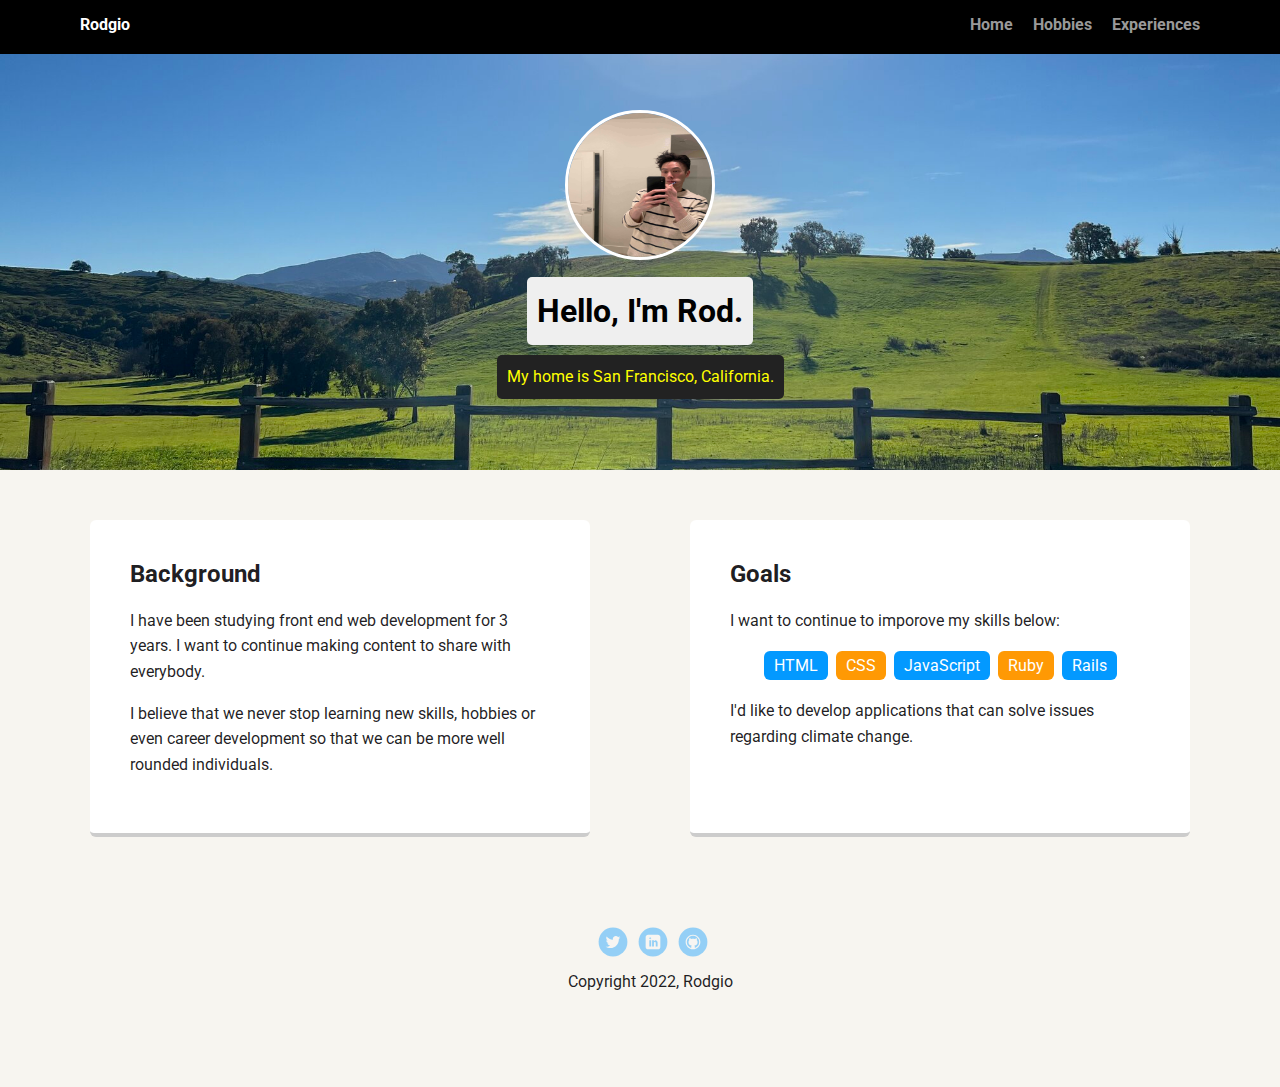
<file: index.html>
<!doctype html>
<html lang="en">
<head>
  <meta charset="utf-8">
  <title>Rodgio's Profile</title>
  <meta name="viewport" content="width=device-width, initial-scale=1.0">
  <link rel="stylesheet" href="styles.css">
  <link href="https://fonts.googleapis.com/css?family=Muli%7CRoboto:400,300,500,700,900" rel="stylesheet"></head>
  <body>

    <nav class="main-nav">
        <ul class="nav">
          <li class="name">Rodgio</li>
          <li><a href="index.html">Home</a></li>
          <li><a href="hobbies.html">Hobbies</a></li>
          <li><a href="experiences.html">Experiences</a></li>
        </ul>
      </nav>

    <header class="main-background">
       <img src="images/rod.jpg" alt="Rodgio brushing teeth" class="profile-image">
        <h1 class="tag name">Hello, I'm Rod.</h1>
        <p class="tag location">My home is San Francisco, California.</p>
    </header>

    <main class="flex">
      <section class="card">
        <h2>Background</h2>
        <p>I have been studying front end web development for 3 years. I want to continue making content to share with everybody.</p>
        <p>I believe that we never stop learning new skills, hobbies or even career development so that we can be more well rounded individuals.</p>
      </section> 

      <section class="card">
        <h2>Goals</h2>
        <p>I want to continue to imporove my skills below:</p>
        <ul class="skills hobbies experiences">
          <li>HTML</li>
          <li>CSS</li>
          <li>JavaScript</li>
          <li>Ruby</li>
          <li>Rails</li>
        </ul>
        <p>I'd like to develop applications that can solve issues regarding climate change.</p>
      </section> 

    </main>
    <footer>
      <ul>
        <li><a href="https://twitter.com/rodgio5" target="_blank" class="social twitter">Twitter</a></li>
        <li><a href="https://www.linkedin.com/in/roderickhung/" target="_blank" class="social linkedin">LinkedIn</a></li>
        <li><a href="https://github.com/rohung" target="_blank" class="social github">Github</a></li>
      </ul>
      <p class="copyright">Copyright 2022, Rodgio</p>
    </footer>
  </body>
  </html>
</file>
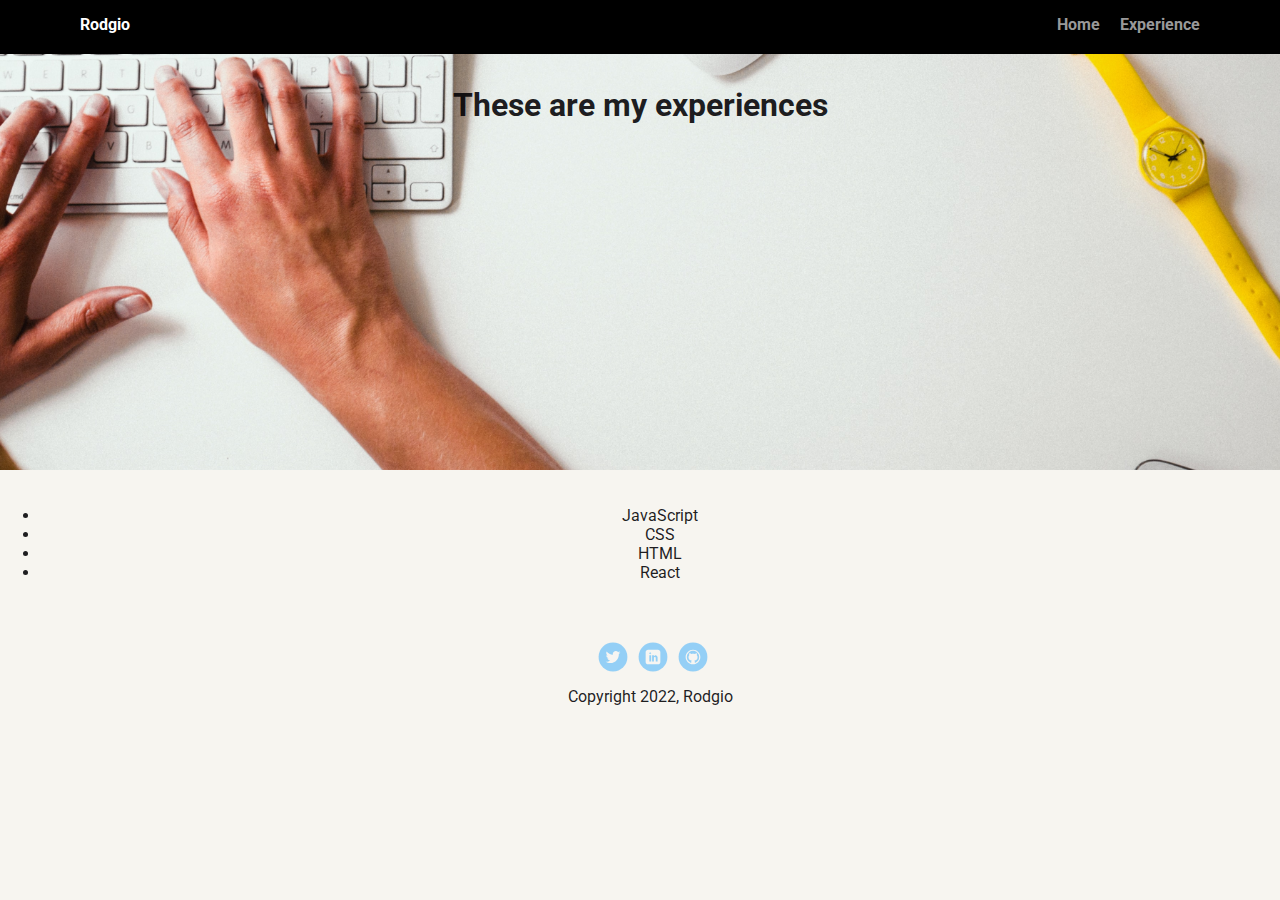
<file: experiences.html>
<!DOCTYPE html>
<html lang="en">
    <head>
        <meta charset="utf-8">
        <link rel="stylesheet" href="styles.css">
        <link href="https://fonts.googleapis.com/css?family=Muli%7CRoboto:400,300,500,700,900" rel="stylesheet">
        <title>Rodgio's Experiences</title>
    </head>
    <body>
        <nav class="main-nav">
            <ul class="nav">
                <li class="name">Rodgio</li>
                <li><a href="index.html" target="_blank">Home</a></li>
                <li><a href="experiences.html" target="_blank">Experience</a></li>
             </ul>
        </nav>
        <header class="career-background">
           <h1>These are my experiences</h1>
        </header>
            <main>
                <nav>
                  <ul class="skills">
                    <li>JavaScript</li>
                    <li>CSS</li>
                    <li>HTML</li>
                    <li>React</li>
                   </ul> 
                </nav>
             </main>
    
      <footer>
        <ul>
          <li><a href="https://twitter.com/rodgio5" target="_blank" class="social twitter">Twitter</a></li>
          <li><a href="https://www.linkedin.com/in/roderickhung/" target="_blank" class="social linkedin">LinkedIn</a></li>
          <li><a href="https://github.com/rohung" target="_blank" class="social github">Github</a></li>
        </ul>
        <p class="copyright">Copyright 2022, Rodgio</p>
      </footer>
    </body>
</html>
</file>
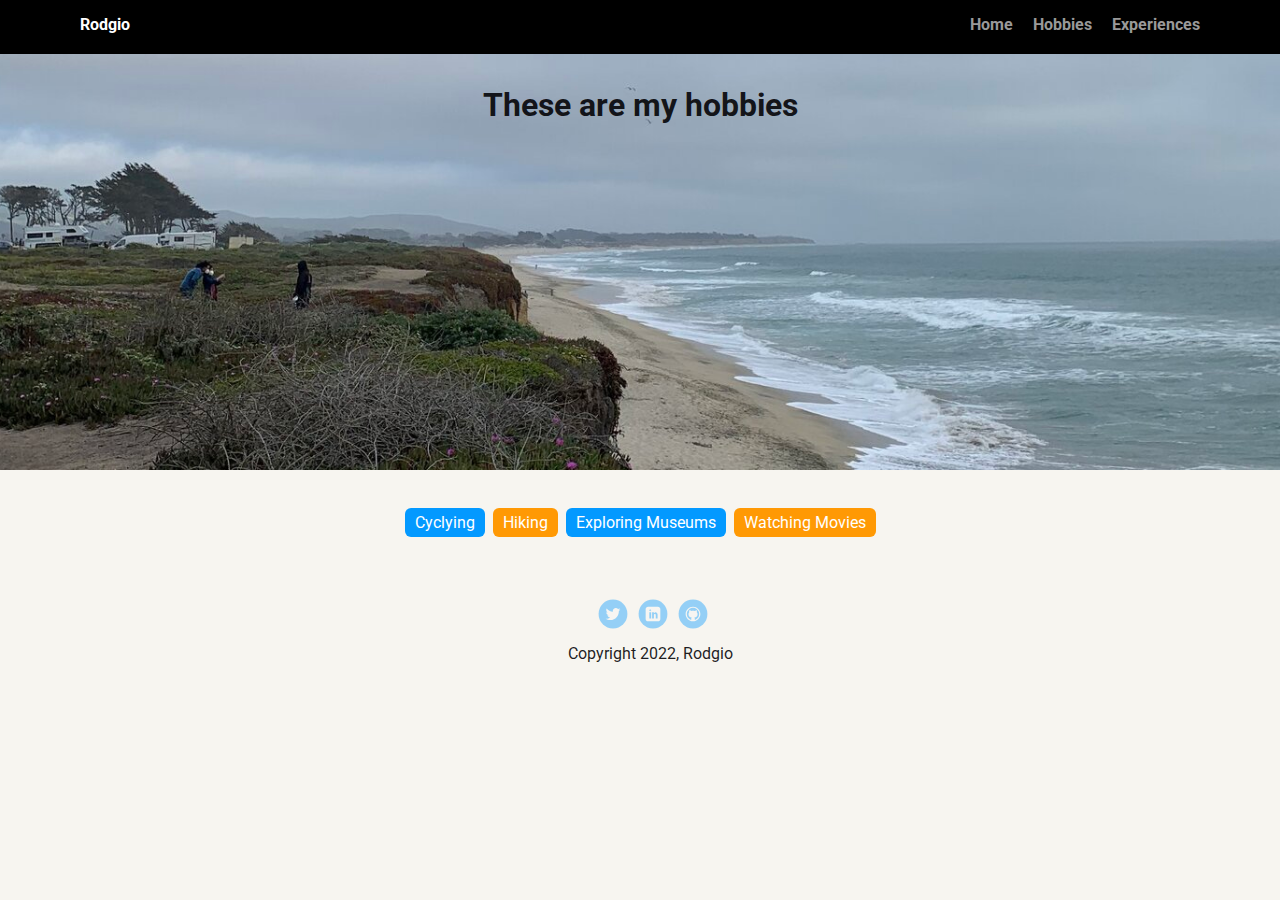
<file: hobbies.html>
<!DOCTYPE html>
<html lang="en">
    <head>
        <meta charset="utf-8">
        <link rel="stylesheet" href="styles.css">
        <link href="https://fonts.googleapis.com/css?family=Muli%7CRoboto:400,300,500,700,900" rel="stylesheet">
        <title>Rodgio's Hobbies</title>
    </head>
    <body>
        <nav class="main-nav">
            <ul class="nav">
                <li class="name">Rodgio</li>
                <li><a href="index.html">Home</a></li>
                <li><a href="hobbies.html">Hobbies</a></li>
                <li><a href="experiences.html">Experiences</a></li>
             </ul>
        </nav>
        <header class="hobbies-background">
           <h1>These are my hobbies</h1>
        </header>
            <main>
                <nav>
                  <ul class="skills hobbies experiences">
                    <li>Cyclying</li>
                    <li>Hiking</li>
                    <li>Exploring Museums</li>
                    <li>Watching Movies</li>
                   </ul> 
                </nav>
             </main>
    
      <footer>
        <ul>
          <li><a href="https://twitter.com/rodgio5" target="_blank" class="social twitter">Twitter</a></li>
          <li><a href="https://www.linkedin.com/in/roderickhung/" target="_blank" class="social linkedin">LinkedIn</a></li>
          <li><a href="https://github.com/rohung" target="_blank" class="social github">Github</a></li>
        </ul>
        <p class="copyright">Copyright 2022, Rodgio</p>
      </footer>
    </body>
</html>
</file>
<file: styles.css>
/* Global Layout Set-up */
* { 
  box-sizing: border-box;
}
  
body {
  margin: 0;
  padding: 0;
  text-align: center;
  font-family: 'Roboto', sans-serif;
  color: rgba(1, 0, 3, 0.884);
  background: #f7f5f0;
}
/* Link Styles */

a {
  text-decoration: none;
  color: #999;
}
a:hover {
  color: #6633ff;
}

/* Section Styles */

.main-nav {
  width: 100%;
  background: black;
  min-height: 30px;
  padding: 10px;
  position: fixed;
  text-align: center;
}
.nav {
  display: flex;
  justify-content: space-around;
  font-weight: 700;
  list-style-type: none;
  margin: 0 auto;
  padding: 0;
}

.nav .name {
    display: block;
    margin-right: auto;
    color: white;
}
.nav li {
  padding: 5px 10px 10px 10px;
}
.nav a {
  transition: all .5s;
}
.nav a:hover {
  color: white
}

 .main-background {
  text-align: center;
  background: url('images/background.jpg') no-repeat center ;
  background-size: cover;
  overflow: hidden;
  padding-top: 60px;
}

.career-background {
  text-align: center;
  background: url('images/career.jpg') no-repeat center ;
  background-size: cover;
  overflow: hidden;
  padding-top: 60px;
}

.hobbies-background {
  text-align: center;
  background: url('images/beach.jpg') no-repeat center ;
  background-size: cover;
  overflow: hidden;
  padding-top: 60px;
}

header {
  line-height: 1.5;
}

header .profile-image {
  margin-top: 50px;
  width: 150px;
  height: 150px;
  border-radius: 50%;
  border: 3px solid white;
  transition: all .5s;
}
header .profile-image:hover {
  transform: scale(1.2) rotate(10deg);
}
.tag {
  background-color: #efefef;
  color: black;
  padding: 10px;
  border-radius: 5px;
  display: table;
  margin: 10px auto;
} 
.location {
  background-color: #222;
  color: yellow;
}
.card {
  margin: 30px;
  padding: 20px 40px 40px;
  max-width: 500px;
  text-align: left;
  background: #fff;
  border-bottom: 4px solid #ccc;
  border-radius: 6px;
  transition: all .5s;
}
.card:hover {
  border-color: #ff99ff;
}

ul.skills.hobbies.experiences {
  padding: 0;
  text-align: center;
}

.skills.hobbies.experiences li {
  border-radius: 6px;
  display: inline-block;
  background: #ff9904;
  color: white;
  padding: 5px 10px;
  margin: 2px;
}

.skills.hobbies.experiences li:nth-child(odd) {
  background: #0399ff;
}

footer {
  width: 100%;
  min-height: 30px;
  padding: 20px 0 40px 20px;
}

footer .copyright {
  top: -8px;
  font-size: .75em;
}

footer ul {
  list-style-type: none;
  margin: 0;
  padding: 0;
}

footer ul li {
  display: inline-block;
}

a.social {
  display: inline-block;
  text-indent: -9999px;
  margin-left: 5px;
  width: 30px;
  height: 30px;
  background-size: 30px 30px;
  opacity: .4;
  transition: all .5s;
}
a.twitter {
  background-image: url(images/twitter.svg);
}
a.linkedin {
  background-image: url(images/linkedin.svg);
}
a.github {
  background-image: url(images/github.svg);
}
a.social:hover {
  opacity: 1;
}
.clearfix {
  clear: both;
}

/* Styles for larger screens */
@media screen and (min-width: 720px) {
  
  .flex {
      display: -ms-flexbox;      /* TWEENER - IE 10 */
      display: flex; 
      max-width: 1200px;
      -ms-flex-pack: distribute;
      justify-content: space-around;
      margin: 0 auto;
  }

  header {
    min-height: 470px;
  }


  .nav {
    max-width: 1200px;
    padding: 0 30px;
  }


  main {
    padding-top: 20px;
  }

  main p {
    line-height: 1.6em;
  }

  footer {
    font-size: 1.3em;
    max-width: 1200px;
    margin: 40px auto;
  }

}
</file>
